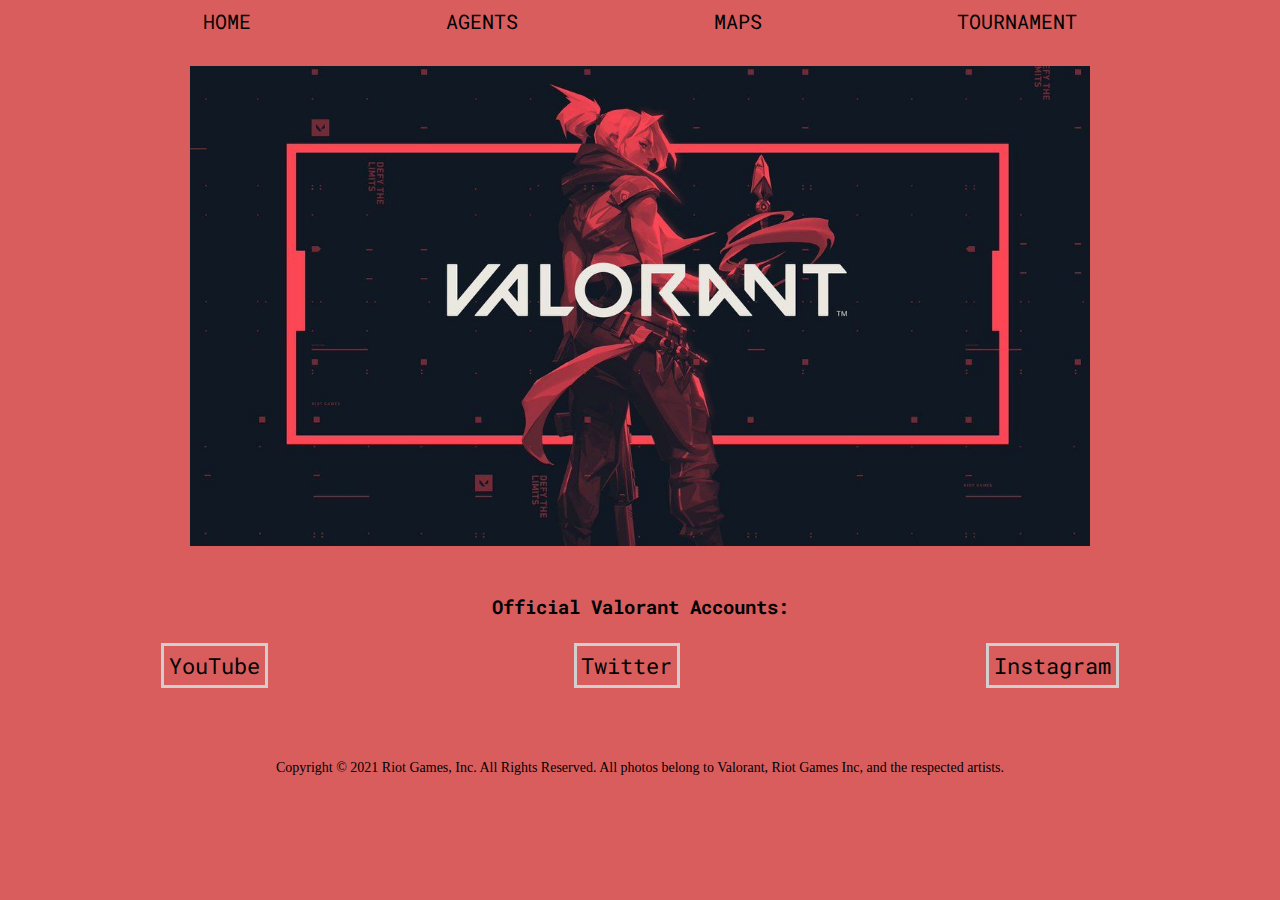
<file: index.html>
<!DOCTYPE html>
<html lang="en">
  <head>
    <meta charset="UTF-8" />
    <meta http-equiv="X-UA-Compatible" content="IE=edge" />
    <meta name="viewport" content="width=device-width, initial-scale=1.0" />
    <title>Home</title>
    <link rel="stylesheet" href="styles.css" />
  </head>
  <body>
    <nav>
      <ul>
        <li><a href="index.html">HOME</a></li>
        <li><a href="agents.html">AGENTS</a></li>
        <li><a href="maps.html">MAPS</a></li>
        <li><a href="tournament.html">TOURNAMENT</a></li>
      </ul>
    </nav>
    <div class="image">
      <img alt="valorant" src="wp6012294-1.jpg" width="900" height="480" />
      <div class="text">
        <br />Experience Riot Games' <br />first ever tactical shooter game.
        <br />
        Available now on PC.
      </div>
    </div>

    <section id="options">
      <h3>Official Valorant Accounts:</h3>
      <div class="container">
        <div>
          <a href="https://www.youtube.com/c/PlayVALORANT/featured">YouTube</a>
        </div>
        <div>
          <a
            href="https://twitter.com/PlayVALORANT?ref_src=twsrc%5Egoogle%7Ctwcamp%5Eserp%7Ctwgr%5Eauthor"
            >Twitter</a
          >
        </div>
        <div>
          <a href="https://www.instagram.com/playvalorantofficial/?hl=en"
            >Instagram</a
          >
        </div>
      </div>
    </section>

    <div class="copyright">
      <p>
        Copyright © 2021 Riot Games, Inc. All Rights Reserved. All photos belong
        to Valorant, Riot Games Inc, and the respected artists.
      </p>
    </div>
  </body>
</html>
</file>
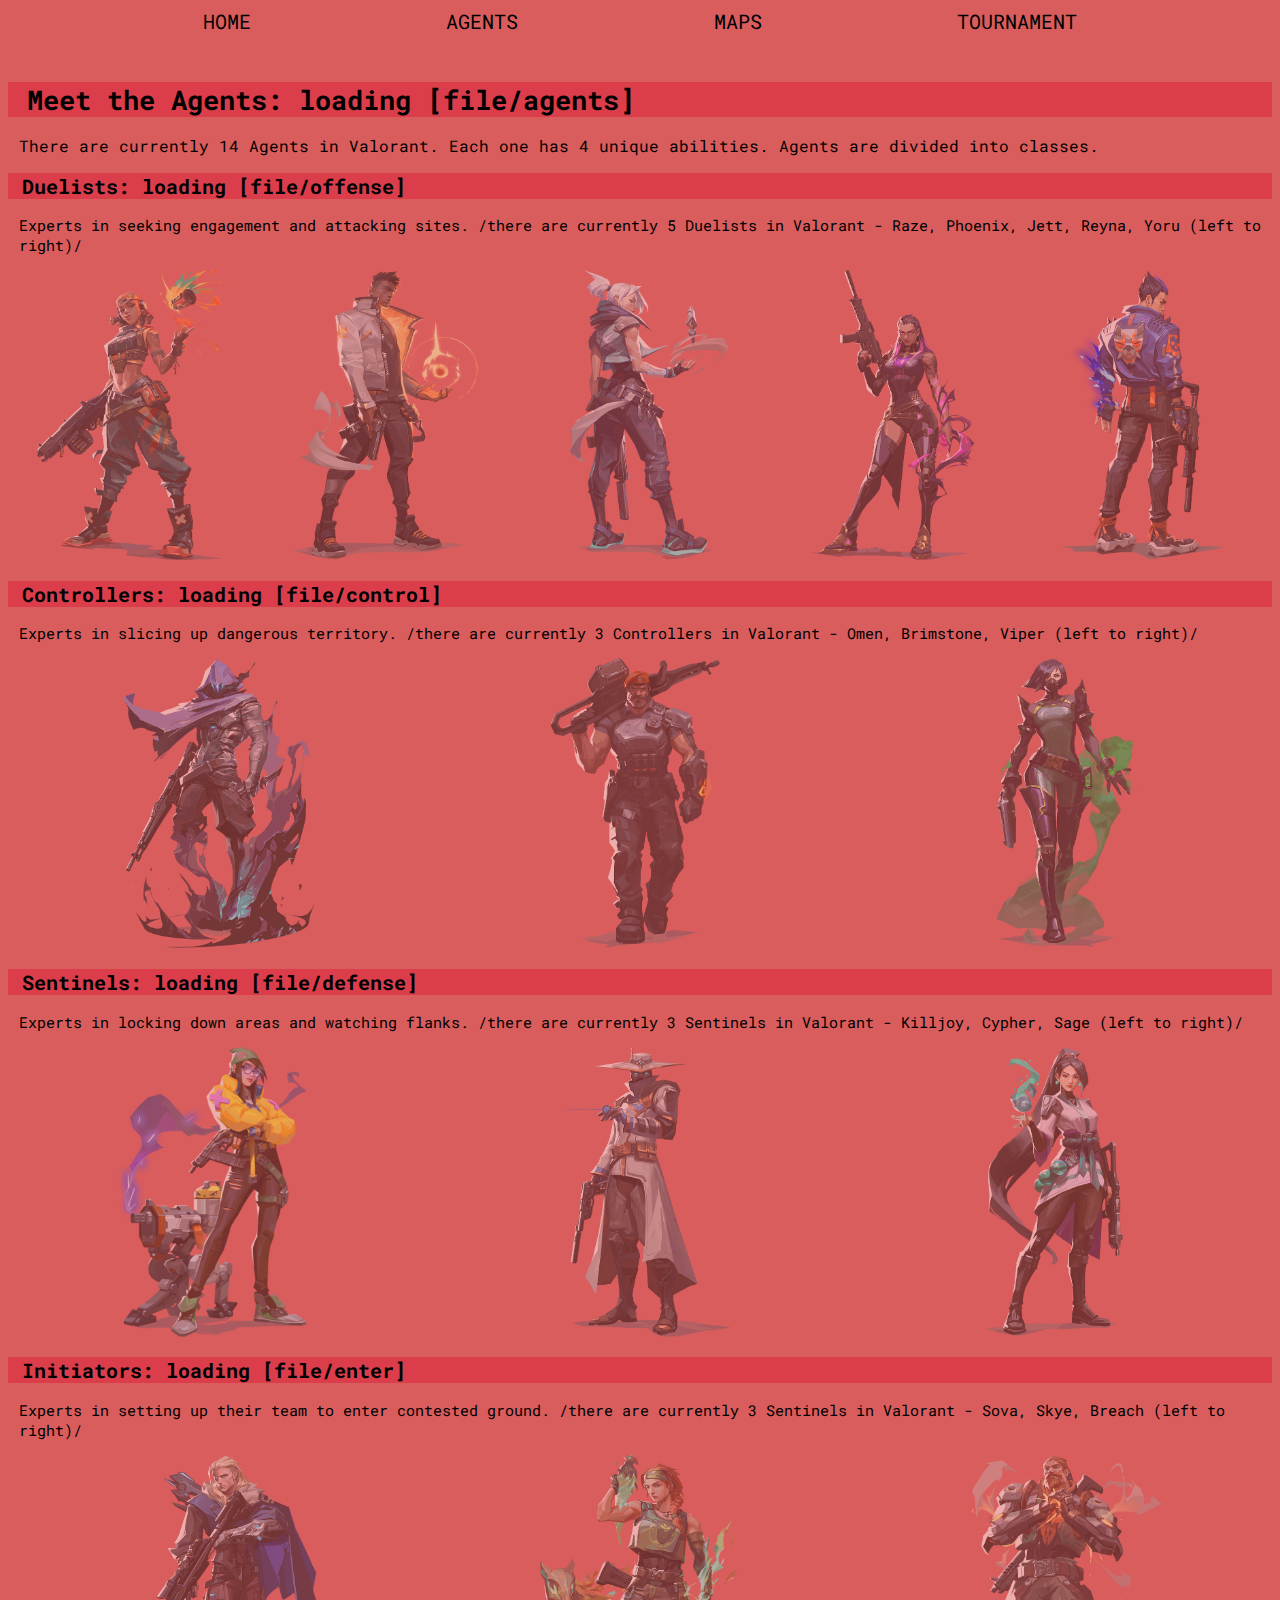
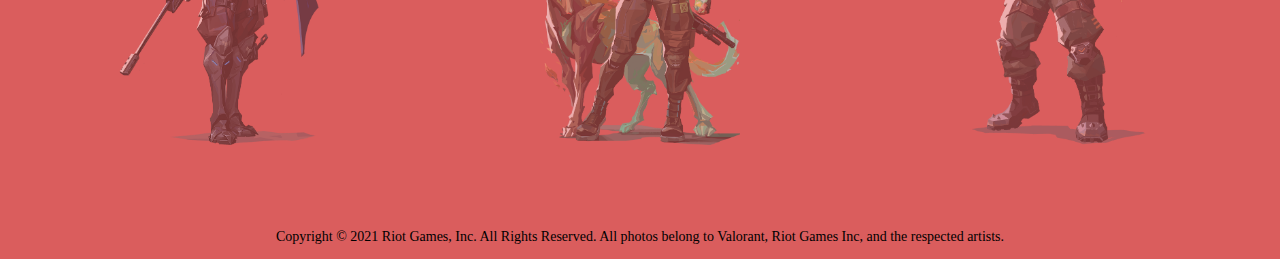
<file: agents.html>
<!DOCTYPE html>
<html lang="en">
  <head>
    <meta charset="UTF-8" />
    <meta http-equiv="X-UA-Compatible" content="IE=edge" />
    <meta name="viewport" content="width=device-width, initial-scale=1.0" />
    <title>Agents</title>
    <link rel="stylesheet" href="styles.css" />
  </head>
  <body>
    <nav>
      <ul>
        <li><a href="index.html">HOME</a></li>
        <li><a href="agents.html">AGENTS</a></li>
        <li><a href="maps.html">MAPS</a></li>
        <li><a href="tournament.html">TOURNAMENT</a></li>
      </ul>
    </nav>
    <div class="title">
      <h1>Meet the Agents: loading [file/agents]</h1>
      <p>
        There are currently 14 Agents in Valorant. Each one has 4 unique
        abilities. Agents are divided into classes.
      </p>
    </div>
    <section id="Agents">
      <h2>Duelists: loading [file/offense]</h2>
      <p>
        Experts in seeking engagement and attacking sites. /there are currently
        5 Duelists in Valorant - Raze, Phoenix, Jett, Reyna, Yoru (left to
        right)/
      </p>
      <div class="container">
        <div class="png">
          <img
            src="Raze_artwork.png"
            alt="Agents Raze"
            width="200"
            height="290"
          />
        </div>
        <div class="png">
          <img
            src="Phoenix_artwork.png"
            alt="Agent Phoenix"
            width="200"
            height="290"
          />
        </div>
        <div class="png">
          <img
            src="Jett_artwork.png"
            alt="Agent Jett"
            width="200"
            height="290"
          />
        </div>
        <div class="png">
          <img
            src="V_AGENTS_587x900_Reyna.png"
            alt="Agent Reyna"
            width="200"
            height="290"
          />
        </div>
        <div class="png">
          <img
            src="V_AGENTS_587x900_yoru.png"
            alt="Agent Yoru"
            width="200"
            height="290"
          />
        </div>
      </div>
    </section>
    <section id="Agents">
      <h2>Controllers: loading [file/control]</h2>
      <p>
        Experts in slicing up dangerous territory. /there are currently 3
        Controllers in Valorant - Omen, Brimstone, Viper (left to right)/
      </p>
      <div class="container">
        <div class="png">
          <img
            src="ddyto0j-f5f79549-5003-4214-ae75-aca8c67e26c3.png"
            alt="Agent Omen"
            width="200"
            height="290"
          />
        </div>
        <div class="png">
          <img
            src="Brimstone_artwork_(1).png"
            alt="Agent Brimstone"
            width="200"
            height="290"
          />
        </div>
        <div class="png">
          <img
            src="Viper_artwork.png"
            alt="Agent Viper"
            width="200"
            height="290"
          />
        </div>
      </div>
    </section>
    <section id="Agents">
      <h2>Sentinels: loading [file/defense]</h2>
      <p>
        Experts in locking down areas and watching flanks. /there are currently
        3 Sentinels in Valorant - Killjoy, Cypher, Sage (left to right)/
      </p>
      <div class="container">
        <div class="png">
          <img
            src="Agent_Killjoy_Half.png"
            alt="Agent Killjoy"
            width="200"
            height="290"
          />
        </div>
        <div class="png">
          <img
            src="Cypher_artwork.png"
            alt="Agent Cypher"
            width="200"
            height="290"
          />
        </div>
        <div class="png">
          <img
            src="Sage_artwork.png"
            alt="Agent Sage"
            width="200"
            height="290"
          />
        </div>
      </div>
    </section>
    <section id="Agents">
      <h2>Initiators: loading [file/enter]</h2>
      <p>
        Experts in setting up their team to enter contested ground. /there are
        currently 3 Sentinels in Valorant - Sova, Skye, Breach (left to right)/
      </p>
      <div class="container">
        <div class="png">
          <img
            src="Sova_artwork.png"
            alt="Agent Sova"
            width="200"
            height="290"
          />
        </div>
        <div class="png">
          <img
            src="Skye_Keyart_final.png"
            alt="Agent Skye"
            width="200"
            height="290"
          />
        </div>
        <div class="png">
          <img
            src="Breach_artwork.png"
            alt="Agent Breach"
            width="200"
            height="290"
          />
        </div>
      </div>
    </section>
    <div class="copyright">
      <p>
        Copyright © 2021 Riot Games, Inc. All Rights Reserved. All photos belong
        to Valorant, Riot Games Inc, and the respected artists.
      </p>
    </div>
  </body>
</html>
</file>
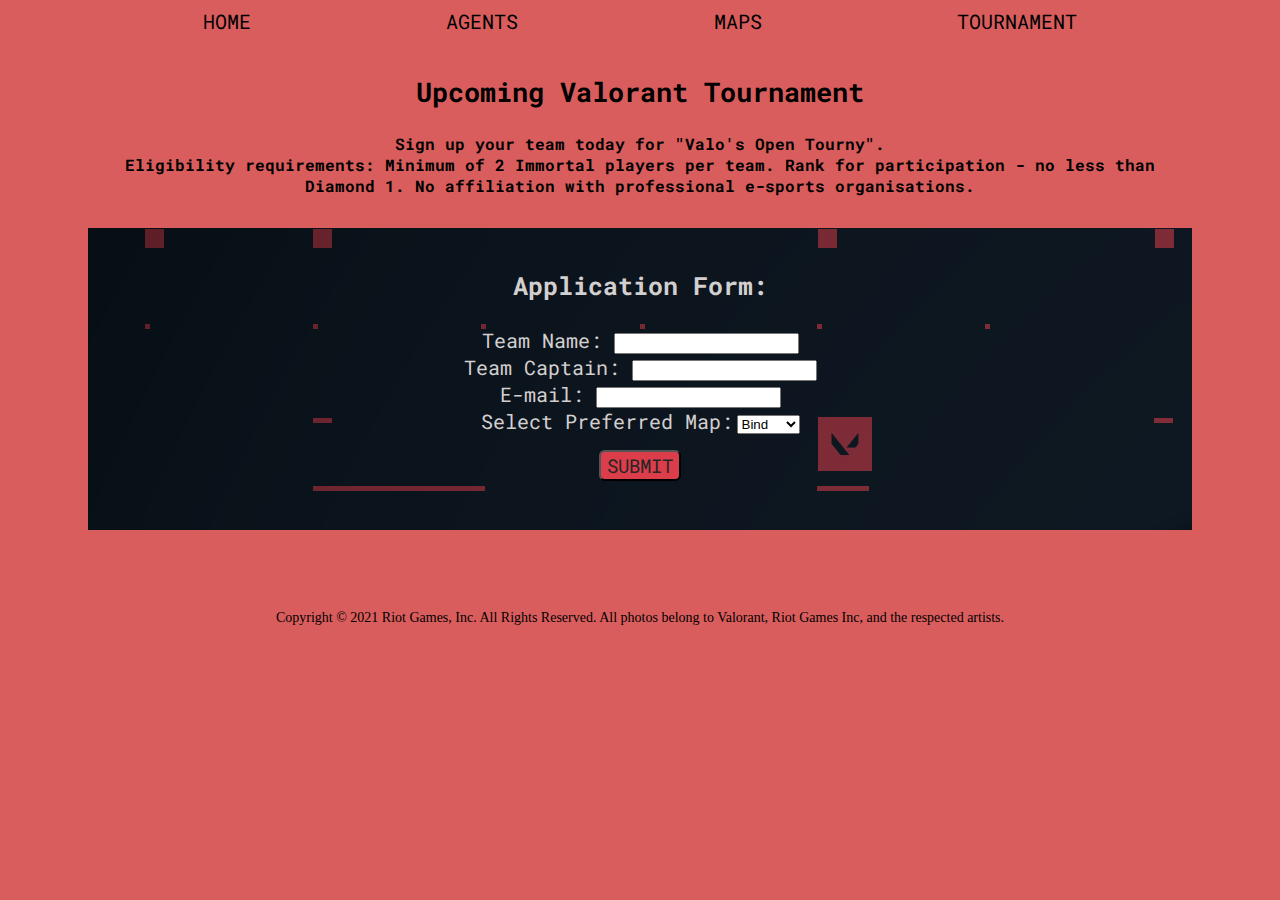
<file: tournament.html>
<!DOCTYPE html>
<html lang="en">
  <head>
    <meta charset="UTF-8" />
    <meta http-equiv="X-UA-Compatible" content="IE=edge" />
    <meta name="viewport" content="width=device-width, initial-scale=1.0" />
    <title>Agents</title>
    <link rel="stylesheet" href="styles.css" />
  </head>
  <body>
    <nav>
      <ul>
        <li><a href="index.html">HOME</a></li>
        <li><a href="agents.html">AGENTS</a></li>
        <li><a href="maps.html">MAPS</a></li>
        <li><a href="tournament.html">TOURNAMENT</a></li>
      </ul>
    </nav>
    <div class="information">
      <h1>Upcoming Valorant Tournament</h1>
      <h4>
        Sign up your team today for "Valo's Open Tourny". <br />
        Eligibility requirements: Minimum of 2 Immortal players per team. Rank
        for participation - no less than Diamond 1. No affiliation with
        professional e-sports organisations.
      </h4>
    </div>
    <div id="application">
      <form id="tournament">
        <div class="containter"></div>
        <div><h3>Application Form:</h3></div>
          <div>
            <label for="name">Team Name: </label>
            <input type="name" id="name" maxlength="20" />
          </div>
          <div>
            <label for="name">Team Captain: </label>
            <input type="name" id="name" maxlength="15" />
          </div>
          <div>
            <label for="name">E-mail: </label>
            <input type="name" id="name" />
          </div>
          <div>
            <label for="map">Select Preferred Map:</label>
            <select class="map">
              <option value="bind">Bind</option>
              <option value="icebox">Icebox</option>
              <option value="ascent">Ascent</option>
              <option value="haven">Haven</option>
              <option value="split">Split</option>
            </select>
          </div>
          <span>
          <div class="button"><button>SUBMIT</button></div>
        </div>
      </form>
    </div>

    <div class="copyright">
      <p>
        Copyright © 2021 Riot Games, Inc. All Rights Reserved. All photos belong
        to Valorant, Riot Games Inc, and the respected artists.
      </p>
    </div>
  </body>
</html>
</file>
<file: styles.css>
@import url("https://fonts.googleapis.com/css2?family=Roboto+Mono&display=swap");

body {
  background-color: rgb(218, 93, 93);
}

.copyright p{
  margin-top: 5rem;
  margin-bottom: none;
  font-size: 14px;
  text-align: center;
}

/*NAVIGATION @home*/
nav {
  font-family: "Roboto Mono", monospace;
  font-size: 20px;
  margin: 0 auto;
  position: static;
}
ul {
  display: flex;
  justify-content: space-evenly;
  margin: auto;
  padding: 0em;
}
li {
  list-style: none;
}
li a {
  text-decoration: none;
  color: black !important;
  transition: 0.5s;
}
ul a:hover {
  color: #272525 !important;
  cursor: crosshair;
  font-size: 23px;
  font-weight: bold;
}

/*MAIN VIEW @home*/

.image {
  display: flex;
  justify-content: center;
  margin-top: 2rem;
  position: relative;
  overflow: hidden;
}

.text {
  display: flex;
  justify-content: center;
  position: absolute;
  font-family: "Roboto Mono", monospace;
  color: transparent;
  font-size: 24px;
  text-align: center;
  width: 900px;
  height: 0px;
  transition: 1s ease-in;
  transition-timing-function: ease;
}
.image:hover > .text {
  height: 480px;
  background-color: rgb(32, 33, 49);
  font-size: 24px;
  color:  rgb(218, 93, 93);
}

/*ACCOUNTS @home*/
#options h3 {
  font-family: "Roboto Mono", monospace;
  text-align: center;
  margin-top: 3rem;
  transition: 0.7s;
}
#options h3:hover{
  color: #272525;
  cursor: crosshair;
}
#options .container {
  margin-top: 2rem;
  display: flex;
  flex-direction: row;
  justify-content: space-around;
}
div a {
  text-decoration: none;
  font-size: 22px;
  font-family: "Roboto Mono", monospace;
  color: black;
  padding: 0.3rem;
  transition: 0.7;
}
div a {
  border: 3.5px solid rgb(211, 207, 207);
}
div a:hover {
  background-color: #dc3d4b;
  color: #272525;
  cursor: crosshair;
}

/*MAIN VIEW @Agents*/
.title h1 {
font-family: "Roboto Mono", monospace;
font-size: 27px;
margin-top: 3rem;
padding-left: 0.7em;
background-color: #dc3d4b;}

.title p { 
  font-family: "Roboto Mono", monospace;
  padding-left: 0.7em;
}
.title p:hover {
  background-color: #dc3d4b;
  font-weight: bold;
  cursor: crosshair;
}

#Agents h2 {
  font-family: "Roboto Mono", monospace;
  background-color: #dc3d4b;
  padding-left: 0.7em;
  font-size: 20px;
}

#Agents p {
  font-family: "Roboto Mono", monospace;
  font-size: 15px;
  padding-left: 0.7em;
  transition: 0.5s;
}
#Agents p:hover {
  background-color: #dc3d4b;
  font-weight: bold;
  cursor: crosshair;
}
#Agents .container {
  display: flex;
  flex-direction: row;
  justify-content: space-around;
}
.png {
  opacity: 50%;
  transition: 0.5s;
}

.png:hover {
  opacity: 100%;
  cursor: crosshair;
}

/*TOURNAMENT FORM*/
.information h1 {
  font-family: "Roboto Mono", monospace;
  text-align: center;
  margin-top: 2.5rem;
  font-size: 27px;
}

.information h4 {
  font-family: "Roboto Mono", monospace;
  text-align: center;
  margin: 1.5rem 5rem;
  transition: 0.6s;
}

.information h4:hover {
  background-color: #dc3d4b;
  font-weight: bold;
  cursor: crosshair;
}

#application {
 background-image: url(2sbp2yzmu2s41.png);
 height: 270px;
 padding: 1rem 6rem;
 margin: 2rem 5rem;
}

#application h3 {
  font-family: "Roboto Mono", monospace;
  color: rgb(211, 207, 207);
  font-size: 25px;
}

#tournament {
  display: flex;
  justify-content: center;
  flex-direction: column;
  align-items: center;
  padding: 0rem 3rem 1rem 3rem;
}

label {
  color: rgb(211, 207, 207);
  font-family: "Roboto Mono", monospace;
  font-size: 20px;
}

button {
  background-color: #dc3d4b;
  font-family: "Roboto Mono", monospace;
  color: #272525;
  font-size: 19px;
  border-radius: 0.3em;
  margin-top: 1rem;
  transition: 0.6s;
}

button:hover{
  cursor: crosshair;
  color: black;
  font-weight: bold;
}

@media screen and (max-width: 650px) {
  img {
    width: 100%;
    height: auto;
  }
  }
}
@media (min-width:1000px) {
  div .text {font-size: auto;}
  .image:hover > .text {
    height: 100%;
    font-size: auto;
  }
}

@media screen and (max-width: 650px) {
  #application {
    background-image: url(2sbp2yzmu2s41.png);
    height: 400px;
    padding: 0rem 4rem;
    margin: 1rem 2rem;
   }
  
  }
</file>
